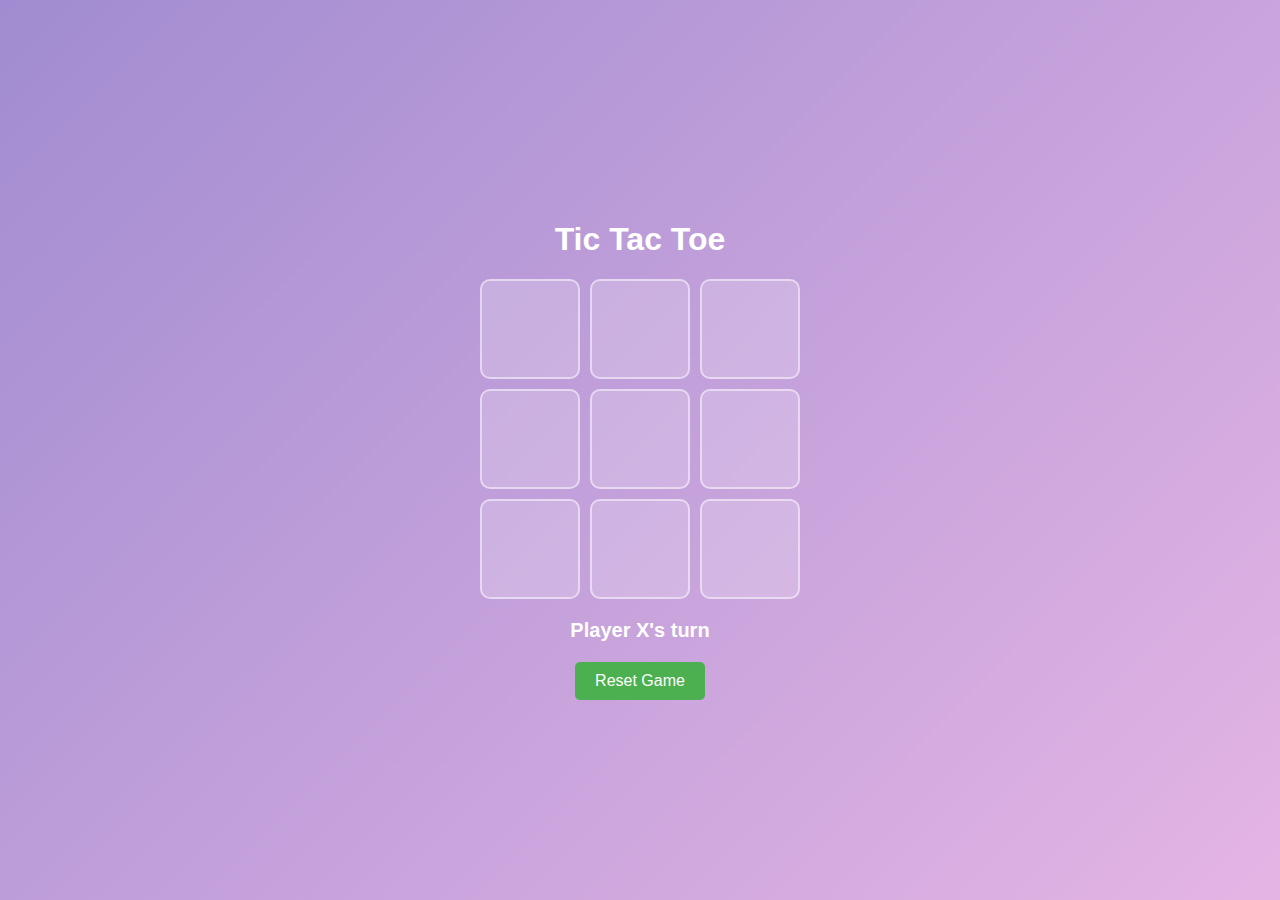
<file: index.html>
<!DOCTYPE html>
<html lang="en">
<head>
  <meta charset="UTF-8">
  <meta name="viewport" content="width=device-width, initial-scale=1.0">
  <title>Tic Tac Toe</title>
  <link rel="stylesheet" href="index.css">
</head>
<body>
  <div class="container">
    <h1>Tic Tac Toe</h1>
    <div class="board">
      <div class="cell" data-index="0"></div>
      <div class="cell" data-index="1"></div>
      <div class="cell" data-index="2"></div>
      <div class="cell" data-index="3"></div>
      <div class="cell" data-index="4"></div>
      <div class="cell" data-index="5"></div>
      <div class="cell" data-index="6"></div>
      <div class="cell" data-index="7"></div>
      <div class="cell" data-index="8"></div>
    </div>
    <div class="status">Player X's turn</div>
    <button id="reset">Reset Game</button>
  </div>
  <script src="index.js"></script>
</body>
</html>
</file>
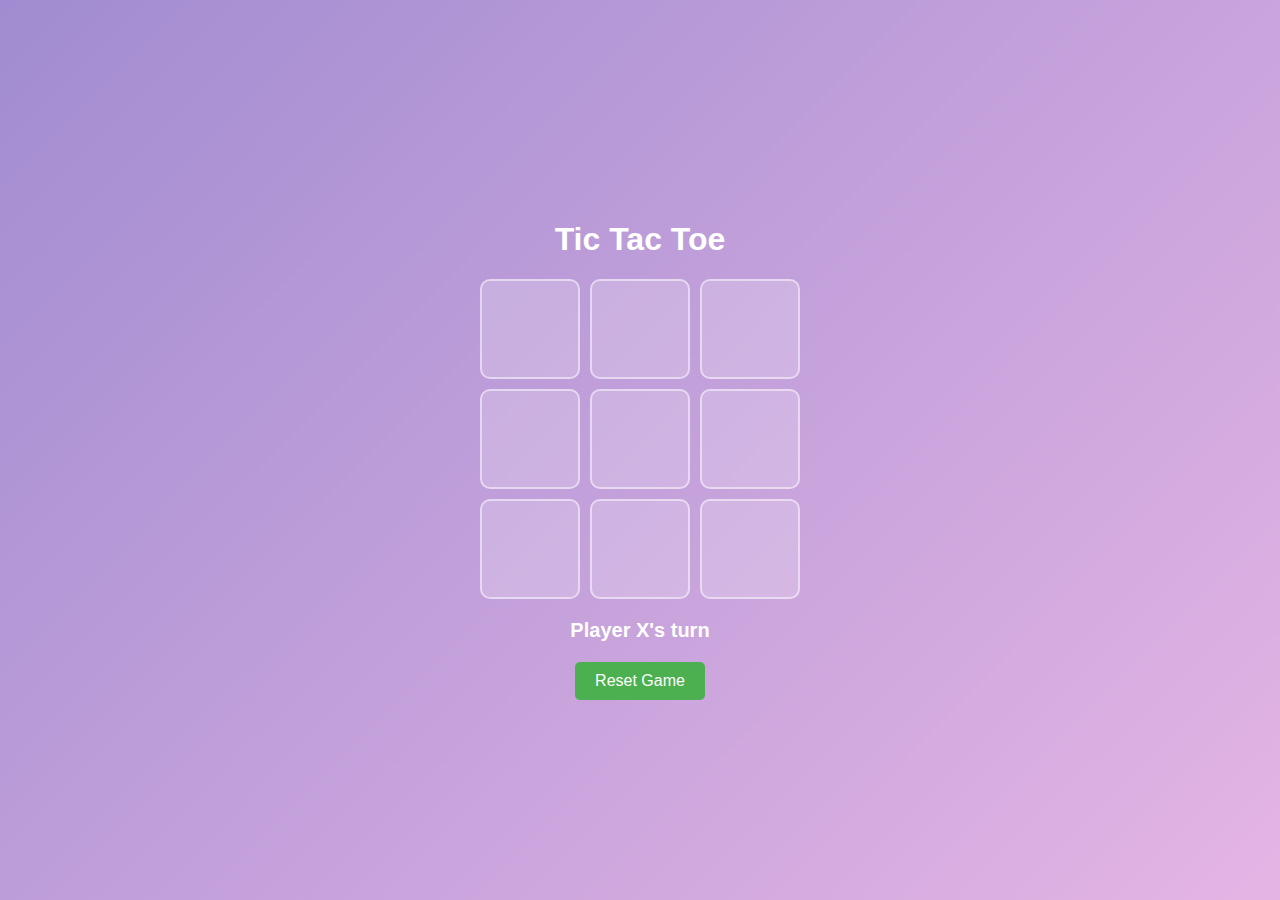
<file: home.html>
<!DOCTYPE html>
<html lang="en">
<head>
  <meta charset="UTF-8">
  <meta name="viewport" content="width=device-width, initial-scale=1.0">
  <title>Tic Tac Toe</title>
  <link rel="stylesheet" href="home.css">
</head>
<body>
  <div class="container">
    <h1>Tic Tac Toe</h1>
    <div class="board">
      <div class="cell" data-index="0"></div>
      <div class="cell" data-index="1"></div>
      <div class="cell" data-index="2"></div>
      <div class="cell" data-index="3"></div>
      <div class="cell" data-index="4"></div>
      <div class="cell" data-index="5"></div>
      <div class="cell" data-index="6"></div>
      <div class="cell" data-index="7"></div>
      <div class="cell" data-index="8"></div>
    </div>
    <div class="status">Player X's turn</div>
    <button id="reset">Reset Game</button>
  </div>
  <script src="home.js"></script>
</body>
</html>
</file>
<file: index.css>
/* Full-screen gradient background */
body {
    margin: 0;
    display: flex;
    justify-content: center;
    align-items: center;
    height: 100vh;
    background: linear-gradient(-45deg, #ff9a9e, #fad0c4, #fbc2eb, #a18cd1);
    background-size: 400% 400%;
    animation: gradientBG 10s ease infinite;
    font-family: Arial, sans-serif;
    color: white;
  }
  
  /* Gradient animation */
  @keyframes gradientBG {
    0% {
      background-position: 0% 50%;
    }
    50% {
      background-position: 100% 50%;
    }
    100% {
      background-position: 0% 50%;
    }
  }
  
  /* Game container */
  .container {
    text-align: center;
  }
  
  /* Board styling */
  .board {
    display: grid;
    grid-template-columns: repeat(3, 100px);
    grid-template-rows: repeat(3, 100px);
    gap: 10px;
    margin: 20px auto;
  }
  
  /* Individual cell styling */
  .cell {
    background: rgba(255, 255, 255, 0.2);
    border: 2px solid rgba(255, 255, 255, 0.5);
    border-radius: 10px;
    display: flex;
    justify-content: center;
    align-items: center;
    font-size: 36px;
    font-weight: bold;
    color: white;
    cursor: pointer;
    transition: transform 0.2s;
  }
  
  .cell:hover {
    transform: scale(1.1);
  }
  
  /* Status message */
  .status {
    margin-top: 20px;
    font-size: 20px;
    font-weight: bold;
  }
  
  /* Reset button */
  #reset {
    margin-top: 20px;
    padding: 10px 20px;
    font-size: 16px;
    border: none;
    border-radius: 5px;
    background: #4caf50;
    color: white;
    cursor: pointer;
    transition: background 0.3s;
  }
  
  #reset:hover {
    background: #45a049;
  }
  
  /* Popup styling */
  .popup {
    position: fixed;
    top: 50%;
    left: 50%;
    transform: translate(-50%, -50%);
    background: rgba(0, 0, 0, 0.8);
    padding: 20px 40px;
    text-align: center;
    border-radius: 10px;
    color: white;
    z-index: 1000;
  }
  
  .popup p {
    font-size: 24px;
    margin-bottom: 20px;
  }
  
  .popup button {
    margin: 5px;
    padding: 10px 20px;
    border: none;
    border-radius: 5px;
    font-size: 16px;
    cursor: pointer;
    color: white;
  }
  
  .popup #restart {
    background: #4caf50;
  }
  
  .popup #restart:hover {
    background: #45a049;
  }
  
  .popup #quit {
    background: #f44336;
  }
  
  .popup #quit:hover {
    background: #e53935;
  }
</file>
<file: home.css>
/* Full-screen gradient background */
body {
    margin: 0;
    display: flex;
    justify-content: center;
    align-items: center;
    height: 100vh;
    background: linear-gradient(-45deg, #ff9a9e, #fad0c4, #fbc2eb, #a18cd1);
    background-size: 400% 400%;
    animation: gradientBG 10s ease infinite;
    font-family: Arial, sans-serif;
    color: white;
  }
  
  /* Gradient animation */
  @keyframes gradientBG {
    0% {
      background-position: 0% 50%;
    }
    50% {
      background-position: 100% 50%;
    }
    100% {
      background-position: 0% 50%;
    }
  }
  
  /* Game container */
  .container {
    text-align: center;
  }
  
  /* Board styling */
  .board {
    display: grid;
    grid-template-columns: repeat(3, 100px);
    grid-template-rows: repeat(3, 100px);
    gap: 10px;
    margin: 20px auto;
  }
  
  /* Individual cell styling */
  .cell {
    background: rgba(255, 255, 255, 0.2);
    border: 2px solid rgba(255, 255, 255, 0.5);
    border-radius: 10px;
    display: flex;
    justify-content: center;
    align-items: center;
    font-size: 36px;
    font-weight: bold;
    color: white;
    cursor: pointer;
    transition: transform 0.2s;
  }
  
  .cell:hover {
    transform: scale(1.1);
  }
  
  /* Status message */
  .status {
    margin-top: 20px;
    font-size: 20px;
    font-weight: bold;
  }
  
  /* Reset button */
  #reset {
    margin-top: 20px;
    padding: 10px 20px;
    font-size: 16px;
    border: none;
    border-radius: 5px;
    background: #4caf50;
    color: white;
    cursor: pointer;
    transition: background 0.3s;
  }
  
  #reset:hover {
    background: #45a049;
  }
  
  /* Popup styling */
  .popup {
    position: fixed;
    top: 50%;
    left: 50%;
    transform: translate(-50%, -50%);
    background: rgba(0, 0, 0, 0.8);
    padding: 20px 40px;
    text-align: center;
    border-radius: 10px;
    color: white;
    z-index: 1000;
  }
  
  .popup p {
    font-size: 24px;
    margin-bottom: 20px;
  }
  
  .popup button {
    margin: 5px;
    padding: 10px 20px;
    border: none;
    border-radius: 5px;
    font-size: 16px;
    cursor: pointer;
    color: white;
  }
  
  .popup #restart {
    background: #4caf50;
  }
  
  .popup #restart:hover {
    background: #45a049;
  }
  
  .popup #quit {
    background: #f44336;
  }
  
  .popup #quit:hover {
    background: #e53935;
  }
</file>
